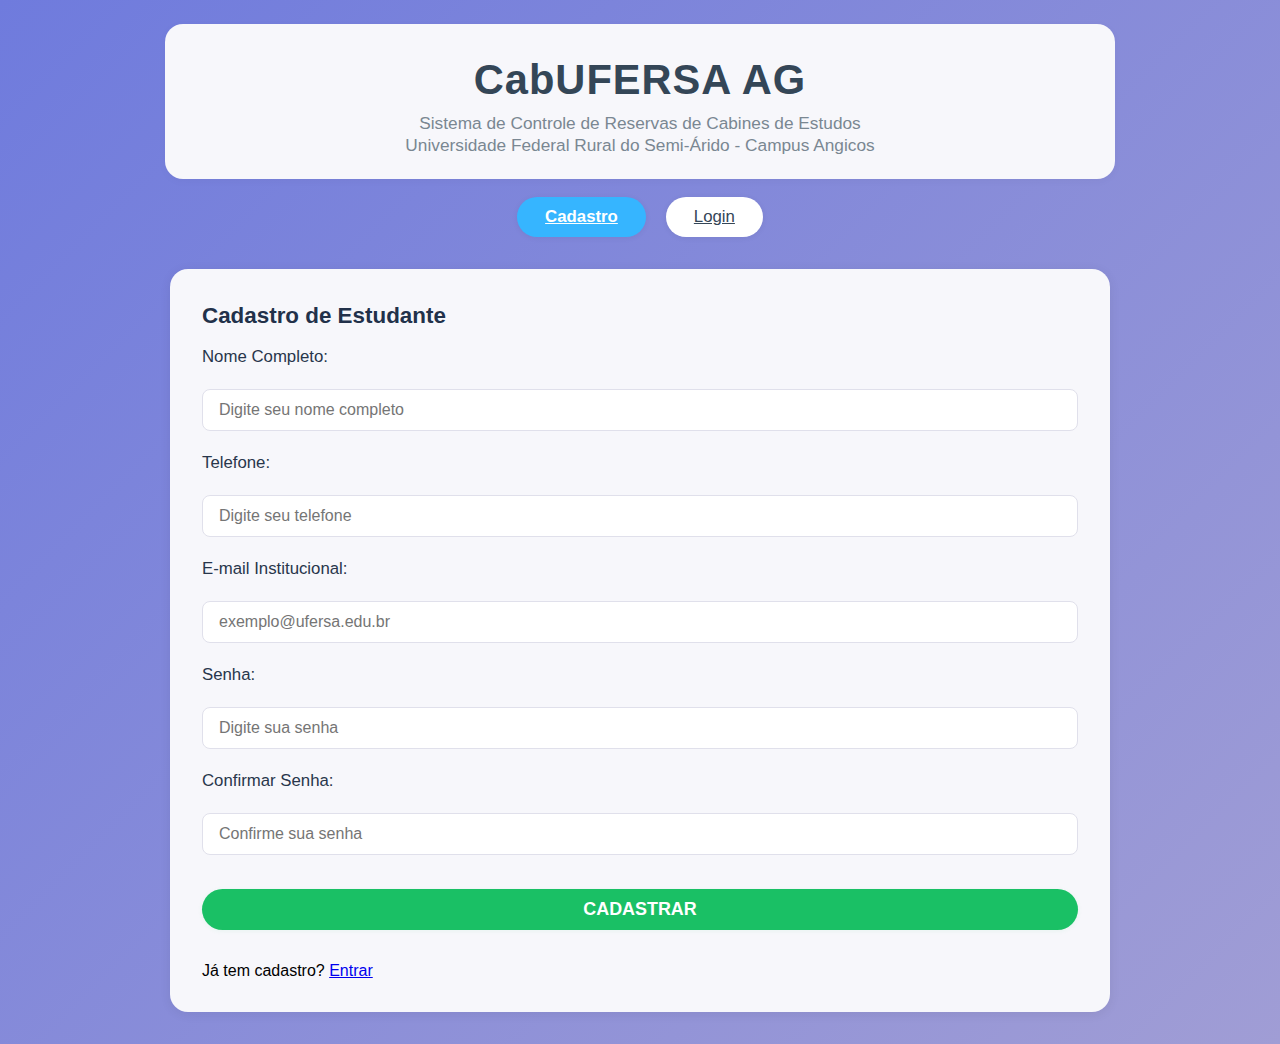
<file: index.html>
<!DOCTYPE html>
<html lang="pt-BR">
<head>
  <meta charset="UTF-8">
  <meta name="viewport" content="width=device-width, initial-scale=1.0">
  <link rel="stylesheet" href="./src/css/styles.css">
  <title>CabUFERSA AG - Cadastro</title>
</head>
<body>
    <div class="header-container">
        <header class="main-header">
            <h1>CabUFERSA AG</h1>
            <p class="subtitle">
                Sistema de Controle de Reservas de Cabines de Estudos<br>
                Universidade Federal Rural do Semi-Árido - Campus Angicos
            </p>
        </header>
        <nav class="main-nav">
            <a href="index.html" class="nav-btn active">Cadastro</a>
            <a href="login.html" class="nav-btn">Login</a>
            <!-- <button class="nav-btn">Reservas</button>
            <button class="nav-btn">Panorama</button>
            <button class="nav-btn">Minhas Reservas</button> -->
        </nav>
    </div>
    <main>
        <section class="form-container">
            <h2>Cadastro de Estudante</h2>
            <form method="POST" action="cadastrar.php">
                <!-- <label for="matricula">Matrícula (apenas números):</label>
                <input type="text" id="matricula" placeholder="Ex: 20241234567" pattern="\d*"> -->

                <label for="nome">Nome Completo:</label>
                <input type="text" id="nome" name="nome" placeholder="Digite seu nome completo" required maxlength="30">

                <label for="telefone">Telefone:</label>
                <input type="text" id="telefone" name="telefone" placeholder="Digite seu telefone" required maxlength="30">

                <label for="email">E-mail Institucional:</label>
                <input type="email" id="email" name="email" placeholder="exemplo@ufersa.edu.br" required maxlength="40">

                <label for="senha">Senha:</label>
                <input type="password" id="senha" name="senha" placeholder="Digite sua senha" required minlength="8" maxlength="15">

                <label for="confSenha">Confirmar Senha:</label>
                <input type="password" id="confSenha" name="confSenha" placeholder="Confirme sua senha" required minlength="8" maxlength="15">

                <button type="submit" class="submit-btn">CADASTRAR</button>
                <p style="margin-top:16px;">Já tem cadastro? <a href="index.html">Entrar</a></p>
            </form>
        </section>
    </main>
</body>
</html>
</file>
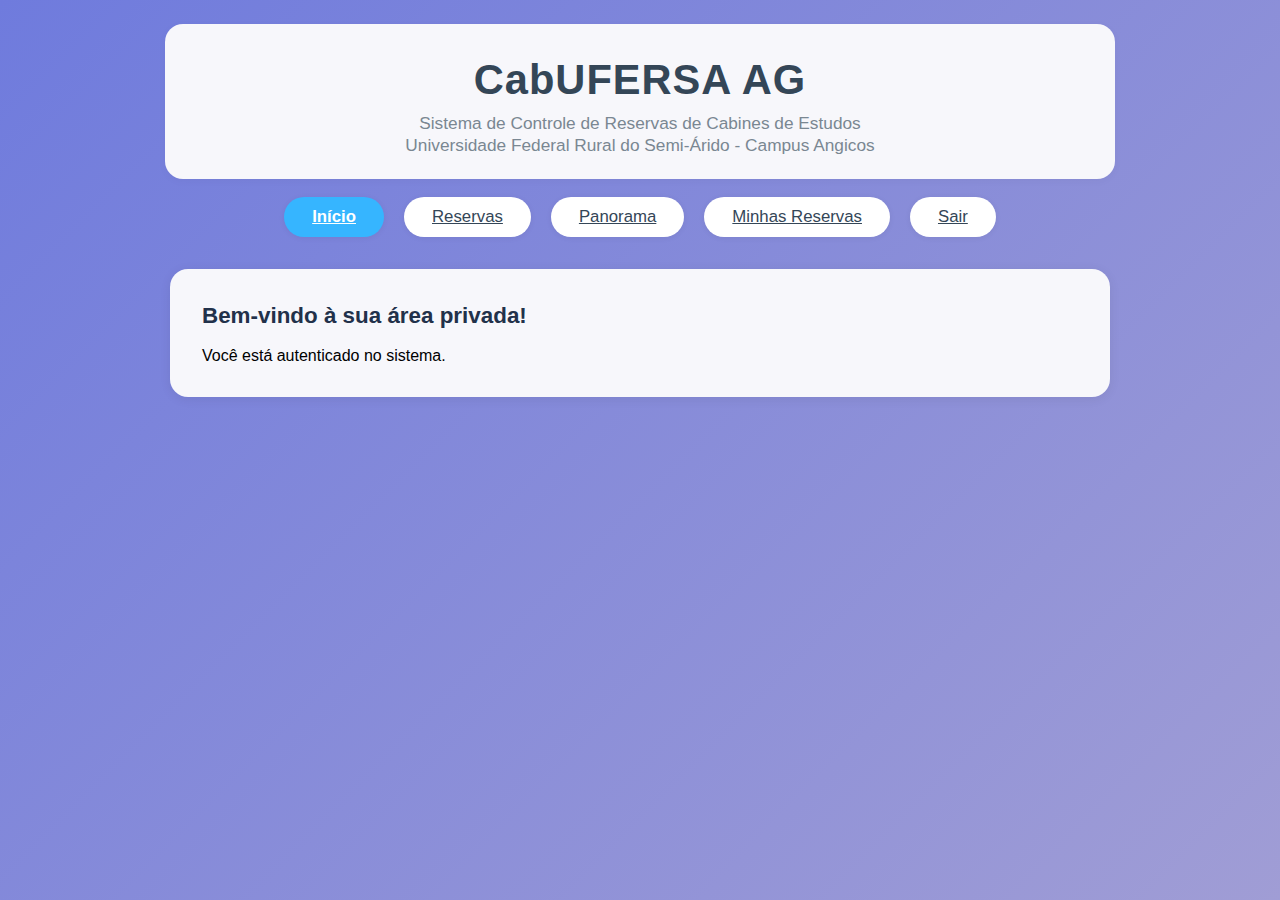
<file: AreaPrivada.html>
<!DOCTYPE html>
<html lang="pt-BR">
<head>
    <meta charset="UTF-8">
    <title>CabUFERSA AG - Logado</title>
    <meta name="viewport" content="width=device-width, initial-scale=1.0">
    <link rel="stylesheet" href="./src/css/styles.css">
</head>
<body>
    <div class="header-container">
        <header class="main-header">
            <h1>CabUFERSA AG</h1>
            <p class="subtitle">
                Sistema de Controle de Reservas de Cabines de Estudos<br>
                Universidade Federal Rural do Semi-Árido - Campus Angicos
            </p>
        </header>
        <nav class="main-nav">
            <a href="AreaPrivada.html" class="nav-btn active">Início</a>
            <a href="#" class="nav-btn">Reservas</a>
            <a href="#" class="nav-btn">Panorama</a>
            <a href="#" class="nav-btn">Minhas Reservas</a>
            <a href="#sair.php" class="nav-btn">Sair</a>
        </nav>
    </div>
    <main>
        <section class="form-container">
            <h2>Bem-vindo à sua área privada!</h2>
            <p>Você está autenticado no sistema.</p>
        </section>
    </main>
</body>
</html>
</file>
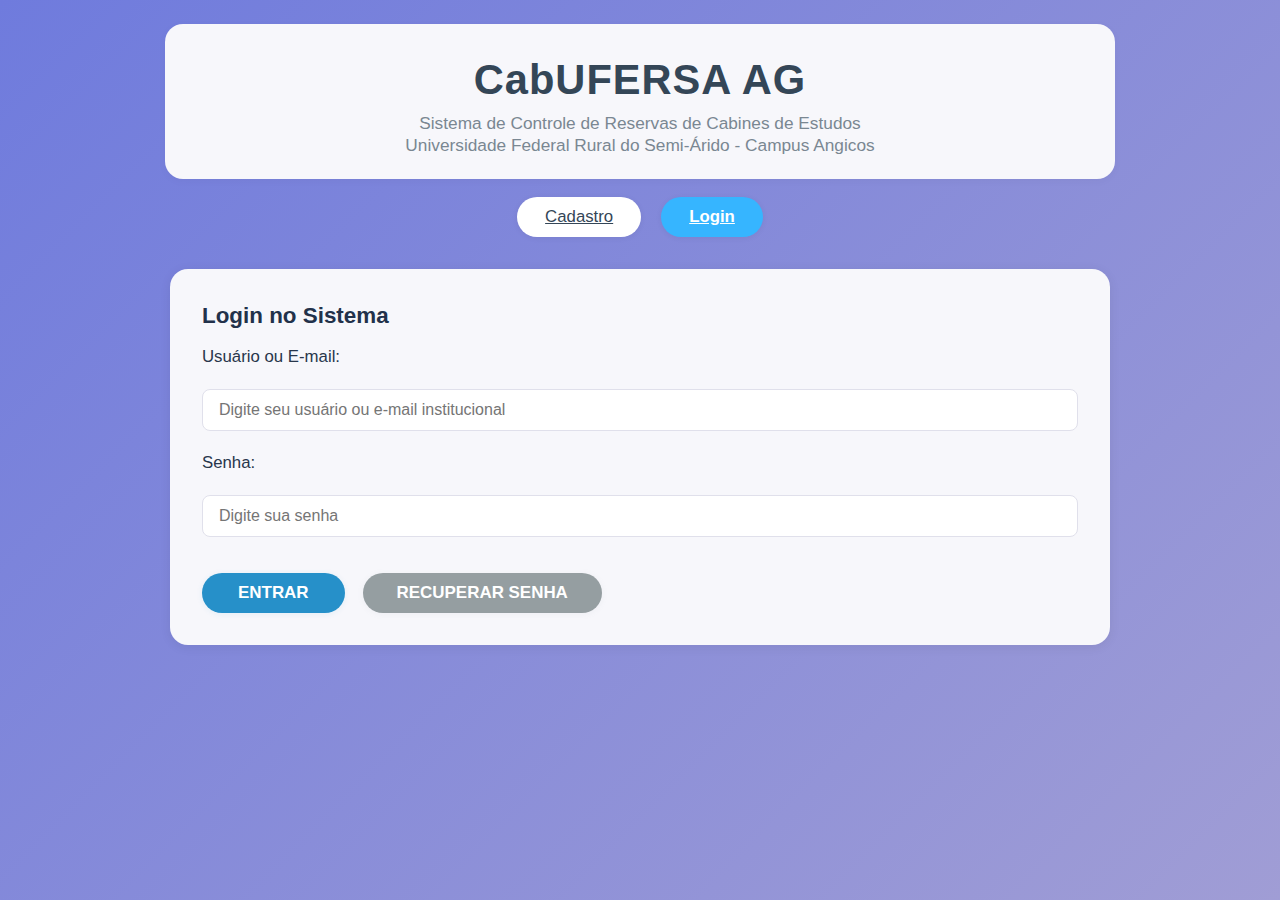
<file: login.html>
<!DOCTYPE html>
<html lang="pt-BR">
<head>
  <meta charset="UTF-8">
  <meta name="viewport" content="width=device-width, initial-scale=1.0">
  <!-- Styles comuns -->
  <link rel="stylesheet" href="./src/css/styles.css">
  <!-- Styles específicos do login -->
  <link rel="stylesheet" href="./src/css/login.css">
  <title>CabUFERSA AG - Login</title>
</head>
<body>
    <div class="header-container">
        <header class="main-header">
            <h1>CabUFERSA AG</h1>
            <p class="subtitle">
                Sistema de Controle de Reservas de Cabines de Estudos<br>
                Universidade Federal Rural do Semi-Árido - Campus Angicos
            </p>
        </header>
        <nav class="main-nav">
            <a href="index.html" class="nav-btn">Cadastro</a>
            <a href="login.html" class="nav-btn active">Login</a>
            <!-- <a href="#" class="nav-btn">Reservas</a>
            <a href="#" class="nav-btn">Panorama</a>
            <a href="#" class="nav-btn">Minhas Reservas</a> -->
        </nav>
    </div>
    <main>
        <section class="form-container" id="login-form">
            <h2>Login no Sistema</h2>
            <form>
                <label for="login-user">Usuário ou E-mail:</label>
                <input type="text" id="login-user" placeholder="Digite seu usuário ou e-mail institucional">

                <label for="login-pass">Senha:</label>
                <input type="password" id="login-pass" placeholder="Digite sua senha">

                <div class="login-btn-group">
                    <button type="submit" class="login-btn">ENTRAR</button>
                    <button type="button" class="recover-btn">RECUPERAR SENHA</button>
                </div>
            </form>
        </section>
    </main>
</body>
</html>
</file>
<file: src/css/login.css>
/* Estilos específicos para a página de login */

#login-form {
    /* Garante a mesma base do cadastro, mas pode ser ajustado se precisar */
}

.login-btn-group {
    display: flex;
    gap: 18px;
    margin-top: 14px;
}

.login-btn {
    background: #2690c9;
    color: #fff;
    font-size: 1.06rem;
    border: none;
    border-radius: 22px;
    padding: 10px 36px;
    font-weight: 700;
    cursor: pointer;
    box-shadow: 0 1px 6px rgba(38,144,201,0.09);
    transition: background 0.15s;
}

.login-btn:hover {
    background: #196aa0;
}

.recover-btn {
    background: #959ea1;
    color: #fff;
    font-size: 1.06rem;
    border: none;
    border-radius: 22px;
    padding: 10px 34px;
    font-weight: 700;
    cursor: pointer;
    box-shadow: 0 1px 6px rgba(149,158,161,0.09);
    transition: background 0.15s;
}

.recover-btn:hover {
    background: #7d878a;
}
</file>
<file: src/css/styles.css>
/* Reset básico */
* {
    box-sizing: border-box;
    margin: 0;
    padding: 0;
    font-family: "Segoe UI", Arial, sans-serif;
}

body {
    min-height: 100vh;
    background: linear-gradient(135deg, #6f7bdd 0%, #a09dd5 100%);
}

.header-container {
    padding: 24px 0 0 0;
}

.main-header {
    background: #f7f7fb;
    border-radius: 18px;
    margin: 0 auto 18px auto;
    max-width: 98vw;
    width: 950px;
    text-align: center;
    padding: 32px 18px 22px 18px;
    box-shadow: 0 2px 10px rgba(0,0,0,0.03);
}

.main-header h1 {
    color: #344657;
    font-size: 2.6rem;
    font-weight: 700;
    margin-bottom: 8px;
    letter-spacing: 1px;
}

.main-header .subtitle {
    color: #7a8792;
    font-size: 1.08rem;
    margin-top: 0;
    font-weight: 400;
    line-height: 1.3;
}

.main-nav {
    display: flex;
    gap: 20px;
    justify-content: center;
    margin: 18px 0 0 0;
}

.nav-btn {
    font-size: 1.05rem;
    background: #fff;
    border: none;
    outline: none;
    padding: 10px 28px;
    border-radius: 22px;
    font-weight: 500;
    box-shadow: 0 1px 6px rgba(0,0,0,0.06);
    cursor: pointer;
    transition: background 0.25s, color 0.25s;
    color: #344657;
}

.nav-btn.active, .nav-btn:focus {
    background: #36b5ff;
    color: #fff;
    font-weight: 600;
}

main {
    margin: 32px auto;
    max-width: 1200px;
    display: flex;
    justify-content: center;
}

.form-container {
    background: #f7f7fb;
    border-radius: 18px;
    padding: 34px 32px 32px 32px;
    box-shadow: 0 2px 12px rgba(0,0,0,0.07);
    width: 100%;
    max-width: 940px;
    min-width: 310px;
}

.form-container h2 {
    margin-bottom: 18px;
    color: #22314a;
    font-size: 1.4rem;
    font-weight: 600;
}

form {
    display: flex;
    flex-direction: column;
    gap: 16px;
}

label {
    font-size: 1.05rem;
    color: #28364b;
    margin-bottom: 6px;
    font-weight: 500;
}

input[type="text"],
input[type="email"],
input[type="password"] {
    padding: 11px 16px;
    border: 1.5px solid #e0e0eb;
    border-radius: 8px;
    font-size: 1rem;
    background: #fff;
    margin-bottom: 6px;
    transition: border-color 0.2s;
    outline: none;
}

input[type="text"]:focus,
input[type="email"]:focus,
input[type="password"]:focus {
    border-color: #6f7bdd;
}

.submit-btn {
    margin-top: 12px;
    background: #1ac065;
    color: #fff;
    font-size: 1.12rem;
    border: none;
    border-radius: 22px;
    padding: 10px 0;
    font-weight: 600;
    cursor: pointer;
    box-shadow: 0 1px 5px rgba(26,192,101,0.07);
    transition: background 0.2s;
}

.submit-btn:hover {
    background: #169c52;
}

/* Responsividade básica */
@media (max-width: 1050px) {
    .main-header, .form-container {
        width: 98vw;
        max-width: 98vw;
    }
}

@media (max-width: 700px) {
    .main-header, .form-container {
        padding: 16px 6px;
    }
    .main-header h1 {
        font-size: 2rem;
    }
    .main-nav {
        gap: 10px;
    }
}
</file>
